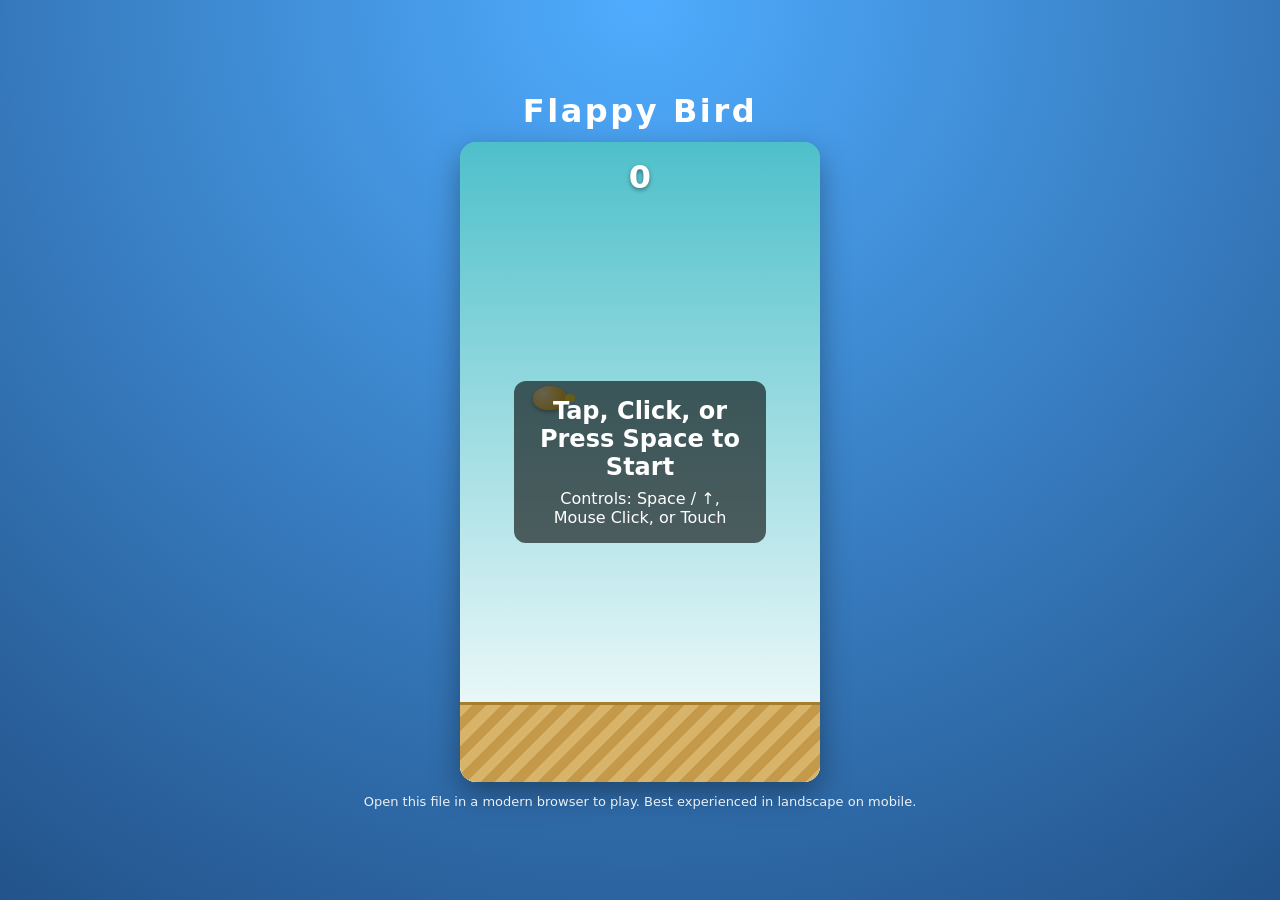
<file: index.html>
<!DOCTYPE html>
<html lang="en">
<head>
  <meta charset="UTF-8" />
  <meta name="viewport" content="width=device-width, initial-scale=1.0" />
  <title>Flappy Bird - KAN-17</title>
  <link rel="stylesheet" href="style.css" />
</head>
<body>
  <div id="game-wrapper">
    <h1 class="title">Flappy Bird</h1>
    <div id="game-container">
      <div id="background"></div>
      <div id="bird"></div>
      <div id="ground"></div>
      <div id="ui-overlay">
        <div id="score">0</div>
        <div id="start-screen" class="screen visible">
          <h2>Tap, Click, or Press Space to Start</h2>
          <p>Controls: Space / ↑, Mouse Click, or Touch</p>
        </div>
        <div id="game-over-screen" class="screen">
          <h2>Game Over</h2>
          <p>Score: <span id="final-score">0</span></p>
          <p>Best: <span id="best-score">0</span></p>
          <button id="restart-btn">Play Again</button>
        </div>
      </div>
    </div>
    <p class="instructions">Open this file in a modern browser to play. Best experienced in landscape on mobile.</p>
  </div>
  <script src="script.js"></script>
</body>
</html>
</file>
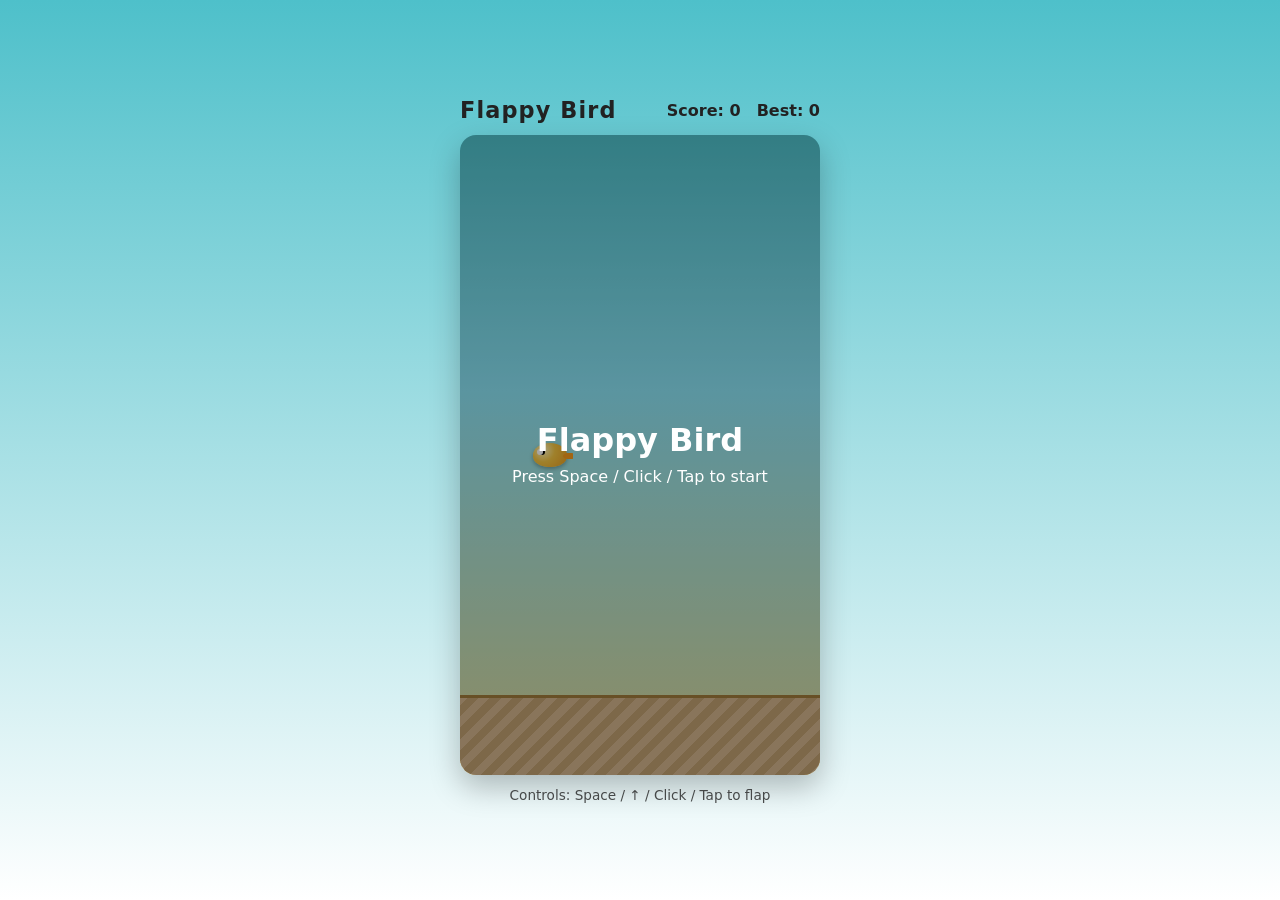
<file: flappy-bird/index.html>
<!DOCTYPE html>
<html lang="en">
  <head>
    <meta charset="UTF-8" />
    <meta name="viewport" content="width=device-width, initial-scale=1.0" />
    <title>Flappy Bird - KAN-17</title>
    <link rel="stylesheet" href="style.css" />
  </head>
  <body>
    <div id="game-wrapper">
      <div id="ui">
        <div id="title">Flappy Bird</div>
        <div id="scoreboard">
          <div>Score: <span id="score">0</span></div>
          <div>Best: <span id="best-score">0</span></div>
        </div>
      </div>

      <div id="game-container">
        <div id="bird"></div>
        <!-- Pipes will be injected here by JS -->
        <div id="ground"></div>
        <div id="start-screen" class="overlay visible">
          <h1>Flappy Bird</h1>
          <p>Press Space / Click / Tap to start</p>
        </div>
        <div id="game-over-screen" class="overlay">
          <h1>Game Over</h1>
          <p>Your score: <span id="final-score">0</span></p>
          <p>Best: <span id="final-best-score">0</span></p>
          <button id="restart-btn">Play Again</button>
        </div>
      </div>

      <footer id="controls-hint">
        <span>Controls: Space / ↑ / Click / Tap to flap</span>
      </footer>
    </div>

    <script src="script.js"></script>
  </body>
</html>
</file>
<file: style.css>
* {
  box-sizing: border-box;
  margin: 0;
  padding: 0;
}

body {
  font-family: system-ui, -apple-system, BlinkMacSystemFont, 'Segoe UI', sans-serif;
  background: radial-gradient(circle at top, #4facfe, #23538a);
  color: #fff;
  min-height: 100vh;
  display: flex;
  align-items: center;
  justify-content: center;
}

#game-wrapper {
  text-align: center;
  padding: 16px;
}

.title {
  margin-bottom: 12px;
  letter-spacing: 0.08em;
}

#game-container {
  position: relative;
  width: 360px;
  height: 640px;
  max-width: 100vw;
  max-height: 80vh;
  background: linear-gradient(#4ec0ca, #ffffff);
  overflow: hidden;
  border-radius: 16px;
  box-shadow: 0 12px 30px rgba(0, 0, 0, 0.35);
  margin: 0 auto;
}

#background {
  position: absolute;
  inset: 0;
  background: linear-gradient(#4ec0ca, #ffffff);
  z-index: 0;
}

#bird {
  position: absolute;
  width: 34px;
  height: 24px;
  background: radial-gradient(circle at 30% 30%, #fff7c0, #f4b400);
  border-radius: 50% 50% 45% 45%;
  box-shadow: 0 2px 4px rgba(0, 0, 0, 0.3);
  z-index: 2;
}

#bird::after {
  content: '';
  position: absolute;
  right: -8px;
  top: 8px;
  width: 10px;
  height: 8px;
  background: #ffeb3b;
  border-radius: 50% 50% 40% 40%;
}

.pipe {
  position: absolute;
  width: 60px;
  background: linear-gradient(#6fdc6f, #3a9d3a);
  border: 2px solid #2f7a2f;
  box-shadow: 0 2px 4px rgba(0, 0, 0, 0.3);
  z-index: 1;
}

.pipe.top {
  top: 0;
  border-bottom-left-radius: 8px;
  border-bottom-right-radius: 8px;
}

.pipe.bottom {
  bottom: 0;
  border-top-left-radius: 8px;
  border-top-right-radius: 8px;
}

#ground {
  position: absolute;
  left: 0;
  right: 0;
  bottom: 0;
  height: 80px;
  background: repeating-linear-gradient(
    -45deg,
    #d7b46a,
    #d7b46a 10px,
    #c49a4a 10px,
    #c49a4a 20px
  );
  border-top: 3px solid #a67c2d;
  z-index: 3;
}

#ui-overlay {
  position: absolute;
  inset: 0;
  display: flex;
  flex-direction: column;
  align-items: center;
  justify-content: flex-start;
  padding-top: 16px;
  pointer-events: none;
  z-index: 4;
}

#score {
  font-size: 32px;
  font-weight: 700;
  text-shadow: 0 2px 4px rgba(0, 0, 0, 0.4);
}

.screen {
  position: absolute;
  top: 50%;
  left: 50%;
  transform: translate(-50%, -50%);
  background: rgba(0, 0, 0, 0.6);
  padding: 16px 20px;
  border-radius: 12px;
  min-width: 70%;
  pointer-events: auto;
  opacity: 0;
  visibility: hidden;
  transition: opacity 0.2s ease, visibility 0.2s ease;
}

.screen.visible {
  opacity: 1;
  visibility: visible;
}

.screen h2 {
  margin-bottom: 8px;
}

#restart-btn {
  margin-top: 12px;
  padding: 8px 16px;
  border-radius: 999px;
  border: none;
  background: #ffca28;
  color: #333;
  font-weight: 600;
  cursor: pointer;
}

#restart-btn:hover {
  background: #ffc107;
}

.instructions {
  margin-top: 12px;
  font-size: 13px;
  opacity: 0.9;
}

@media (max-width: 480px) {
  #game-container {
    width: 100vw;
    height: 70vh;
  }
}
</file>
<file: flappy-bird/style.css>
* {
  box-sizing: border-box;
  margin: 0;
  padding: 0;
}

html,
body {
  height: 100%;
}

body {
  font-family: system-ui, -apple-system, BlinkMacSystemFont, 'Segoe UI',
    sans-serif;
  background: linear-gradient(180deg, #4ec0ca 0%, #ffffff 100%);
  display: flex;
  align-items: center;
  justify-content: center;
  color: #222;
}

#game-wrapper {
  display: flex;
  flex-direction: column;
  align-items: center;
  gap: 12px;
  padding: 12px;
}

#ui {
  display: flex;
  justify-content: space-between;
  width: 100%;
  max-width: 420px;
  align-items: center;
}

#title {
  font-size: 1.4rem;
  font-weight: 700;
  letter-spacing: 0.05em;
}

#scoreboard {
  display: flex;
  gap: 16px;
  font-weight: 600;
}

#game-container {
  position: relative;
  width: 360px;
  height: 640px;
  background: linear-gradient(180deg, #4ec0ca 0%, #8be4f5 40%, #ded895 100%);
  overflow: hidden;
  border-radius: 16px;
  box-shadow: 0 12px 30px rgba(0, 0, 0, 0.25);
}

/* Bird */
#bird {
  position: absolute;
  width: 34px;
  height: 24px;
  background: radial-gradient(circle at 30% 30%, #fff7c0 0, #f4c542 40%, #e89b1f 100%);
  border-radius: 50% 50% 45% 45%;
  left: 25%;
  top: 50%;
  transform: translate(-50%, -50%);
  box-shadow: 0 2px 4px rgba(0, 0, 0, 0.3);
}

#bird::before {
  content: '';
  position: absolute;
  right: -6px;
  top: 40%;
  width: 10px;
  height: 6px;
  background: #f89b1b;
  border-radius: 50% 10% 10% 50%;
}

#bird::after {
  content: '';
  position: absolute;
  left: 4px;
  top: 6px;
  width: 6px;
  height: 6px;
  background: #fff;
  border-radius: 50%;
  box-shadow: 2px 0 0 0 #000;
}

/* Pipes */
.pipe {
  position: absolute;
  width: 60px;
  background: linear-gradient(90deg, #3cb043 0%, #4caf50 50%, #3b8c3a 100%);
  border: 2px solid #2f6f2f;
}

.pipe.top {
  top: 0;
}

.pipe.bottom {
  bottom: 80px; /* above ground */
}

.pipe::before {
  content: '';
  position: absolute;
  left: -4px;
  right: -4px;
  height: 18px;
  background: inherit;
  border: inherit;
}

.pipe.top::before {
  bottom: -18px;
}

.pipe.bottom::before {
  top: -18px;
}

/* Ground */
#ground {
  position: absolute;
  left: 0;
  right: 0;
  bottom: 0;
  height: 80px;
  background: repeating-linear-gradient(
      -45deg,
      #d2b48c,
      #d2b48c 8px,
      #c0a070 8px,
      #c0a070 16px
    );
  border-top: 3px solid #a07a3a;
}

/* Overlays */
.overlay {
  position: absolute;
  inset: 0;
  display: flex;
  flex-direction: column;
  align-items: center;
  justify-content: center;
  background: rgba(0, 0, 0, 0.35);
  color: #fff;
  text-align: center;
  padding: 16px;
  opacity: 0;
  pointer-events: none;
  transition: opacity 0.2s ease;
}

.overlay.visible {
  opacity: 1;
  pointer-events: auto;
}

.overlay h1 {
  font-size: 2rem;
  margin-bottom: 8px;
}

.overlay p {
  margin-bottom: 4px;
}

button#restart-btn {
  margin-top: 12px;
  padding: 8px 16px;
  border-radius: 999px;
  border: none;
  background: #ffcc00;
  color: #222;
  font-weight: 600;
  cursor: pointer;
  box-shadow: 0 2px 4px rgba(0, 0, 0, 0.3);
}

button#restart-btn:hover {
  background: #ffd633;
}

#controls-hint {
  font-size: 0.85rem;
  opacity: 0.8;
}

/* Responsive */
@media (max-width: 480px) {
  #game-container {
    width: 100vw;
    max-width: 360px;
    height: 70vh;
    max-height: 640px;
  }

  #ui {
    max-width: 360px;
  }
}
</file>
